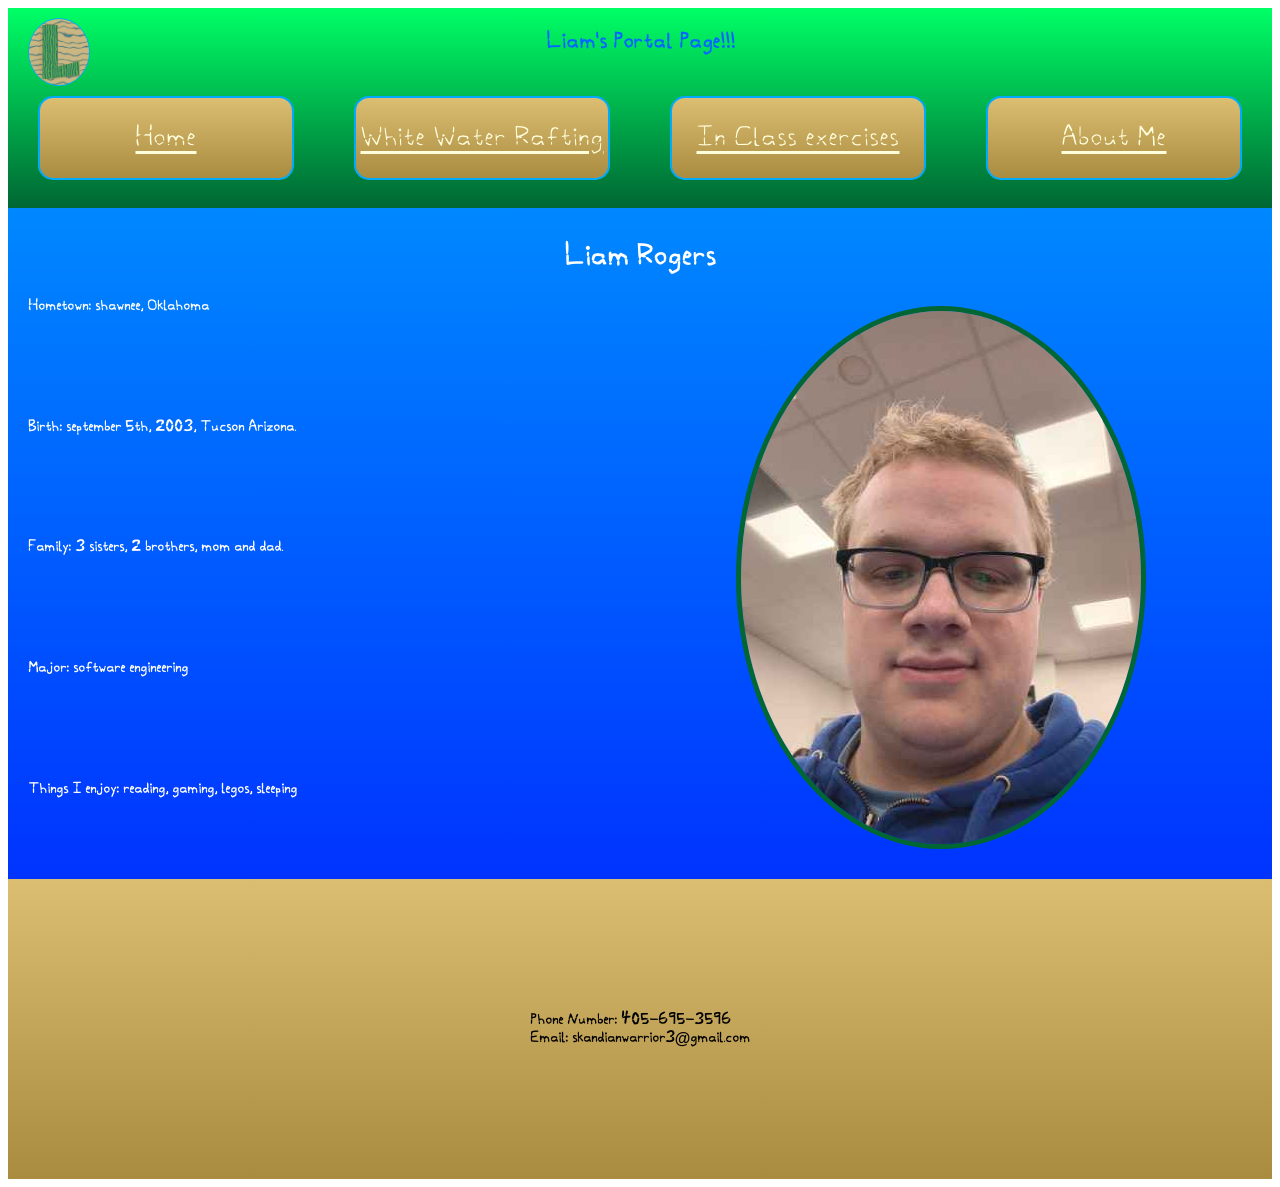
<file: about_page.html>
<!DOCTYPE html>
<!--header-->
<html lang='en'>
<head>
    <meta charset='utf-8'>
    <meta name='viewport' content='width=device-width, initial-scale=1'>
    <title>Portal Page</title>
    <link rel = "stylesheet" href = "style.css">
    <link rel="stylesheet"
          href="https://fonts.googleapis.com/css?family=Tangerine">

</head>
<body>
    <header class = "site_header">
 
<nav class="main-nav">

    <a href = index.html>
<img src = "images/A12AD33F-0FCE-4D47-97E7-A6D72B5124BB.png" alt = "logo" id = "logo">
 </a>
    <h1 >Liam's Portal Page!!!</h1>
    <a href="index.html" id = "home"class = "button">Home</a>
    <a href="White_Water_Rafting.html" id = "White_Water_Rafting"class = "button">White Water Rafting</a>
    <a href="in_class_exercises.html" id = "In-Class-Exercises"class = "button">In Class exercises</a>
    <a href="about_page.html" id = "About_Me"class ="button">About Me</a>
</nav>

</header>
<!--main content for page goes here-->
<main>
    <div id = "about_grid">
        <h1 id = "about_title">Liam Rogers</h1>

        <h4 class = "about_text" id = "hometown">Hometown: shawnee, Oklahoma</h4>

        <h4 class = "about_text">Birth: september 5th, 2003, Tucson Arizona.</h4>

        <h4 class = "about_text">Family: 3 sisters, 2 brothers, mom and dad.</h4class>

        <h4 class = "about_text">Major: software engineering</h4>

        <h4 class = "about_text">Things I enjoy: reading, gaming, legos, sleeping</h4>

        <img src = "images/about_picture.jpg" alt = "liam_selfie" id = "about_picture">
    </div>
</main>
<!--footer-->
<footer class = site_footer>
<h4 class="footer_stuff">Phone Number: 405-695-3596 <br>
Email: skandianwarrior3@gmail.com</h4>
</footer>
</body>
</html>
</file>
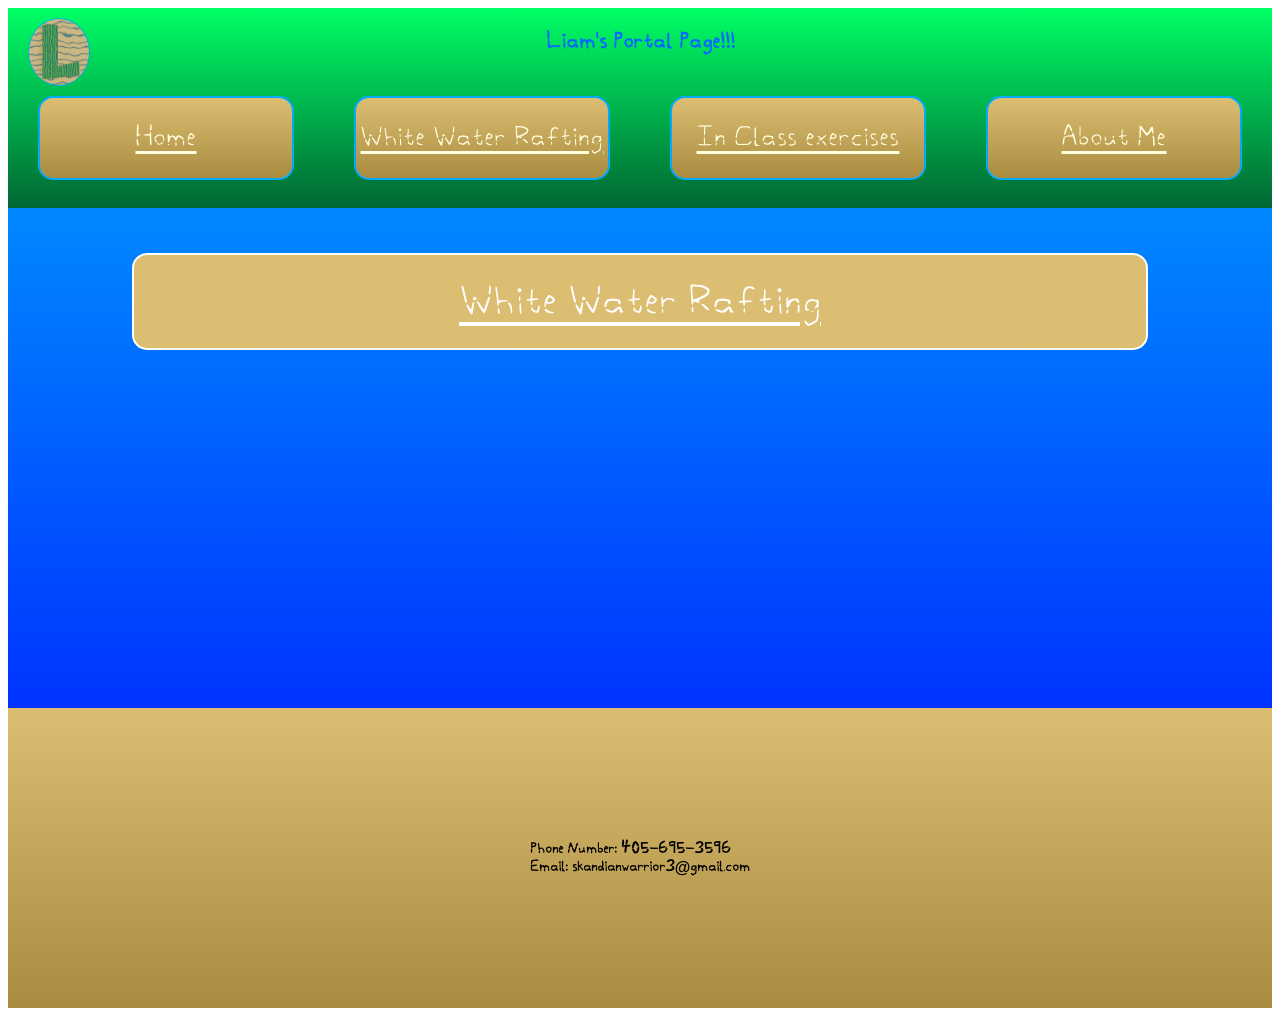
<file: White_Water_Rafting.html>
<!DOCTYPE html>
<!--header-->
<html lang='en'>
<head>
    <meta charset='utf-8'>
    <meta name='viewport' content='width=device-width, initial-scale=1'>
    <title>Portal Page</title>
    <link rel = "stylesheet" href = style.css>
    <link rel="stylesheet"
          href="https://fonts.googleapis.com/css?family=Tangerine">

</head>
<body>
    <header class = "site_header">
 
<nav class="main-nav">

    <a href = index.html>
<img src = "images/A12AD33F-0FCE-4D47-97E7-A6D72B5124BB.png" alt = "logo" id = "logo">
 </a>
    <h1>Liam's Portal Page!!!</h1>
    <a href="index.html" id = "home"class = "button">Home</a>
    <a href="White_Water_Rafting.html" id = "White_Water_Rafting"class = "button">White Water Rafting</a>
    <a href="in_class_exercises.html" id = "In-Class-Exercises"class = "button">In Class exercises</a>
    <a href="about_page.html" id = "About_Me"class ="button">About Me</a>
</nav>

</header>
<!--main content for page goes here-->
<main>
    <div id = "white_water_grid">
    <div id = "white_button">
<a href="white_water_rafting/index.html" id = "rafting_button">White Water Rafting</a>
</div>
</div>
</main>
<!--footer-->
<footer class = site_footer>
<h4 class="footer_stuff">Phone Number: 405-695-3596 <br>
Email: skandianwarrior3@gmail.com</h4>
</footer>
</body>
</html>
</file>
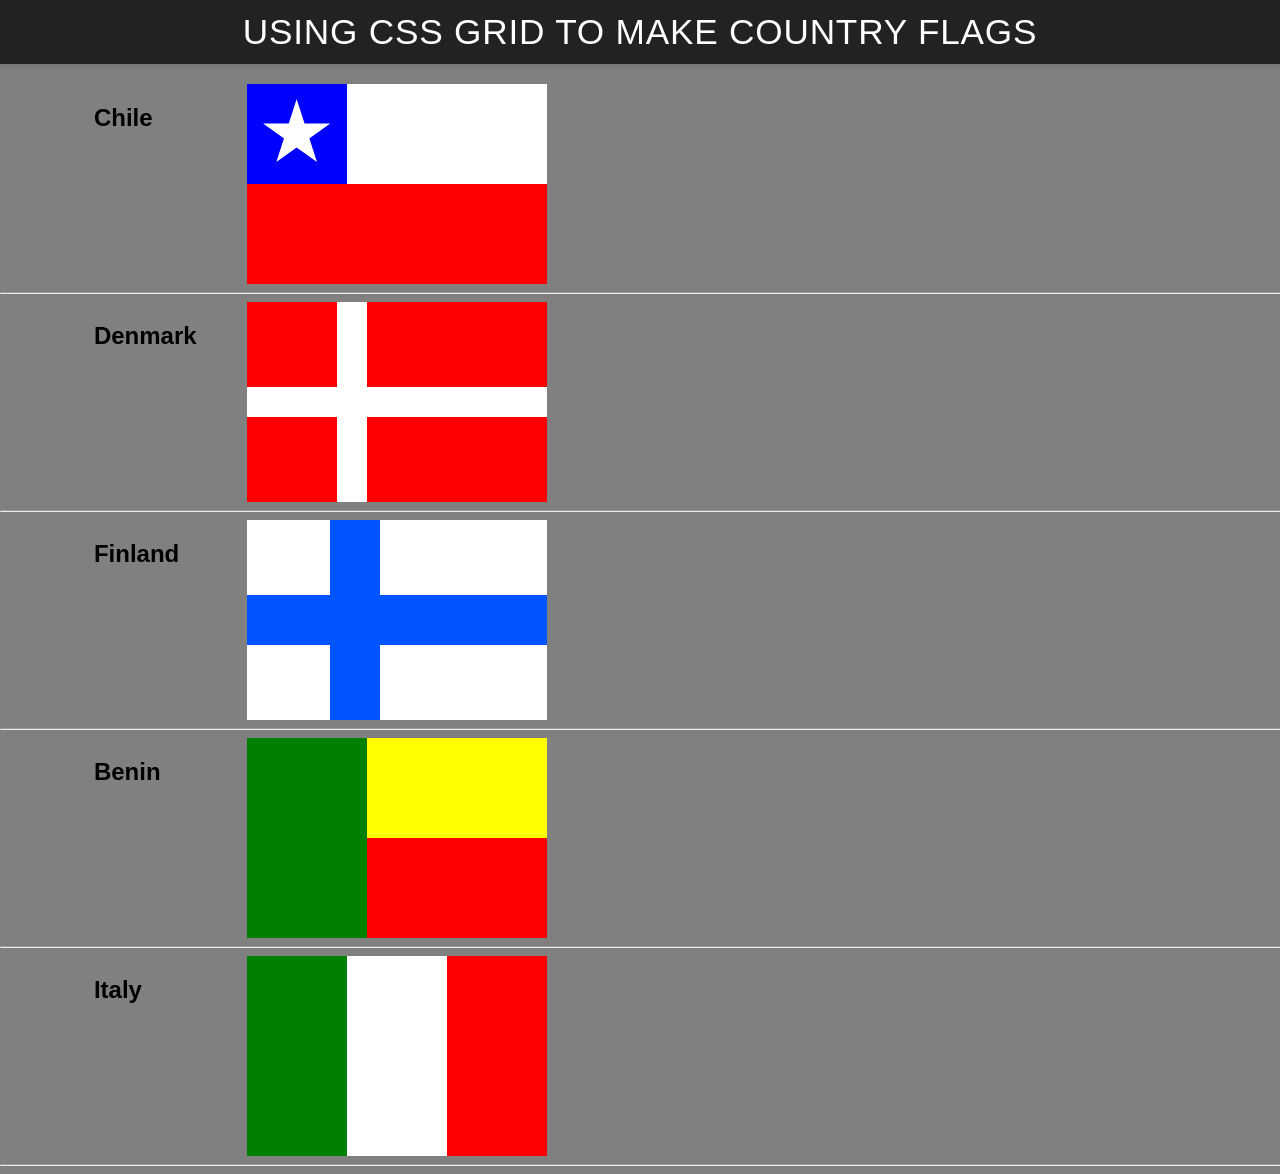
<file: grid_flag/flags.html>
<!DOCTYPE html>
<html lang="en">

<head>
    <meta charset="UTF-8">
    <meta name="viewport" content="width=device-width, initial-scale=1.0">
    <link rel="stylesheet" href="flags.css">
    <title>Flag</title>

</head>

<body>
    <header>
        <h1>Using CSS Grid to make Country Flags</h1>
    </header>
    <main>
        <h2>Chile</h2>
        <div id="chile">
            <div id="blue">
                <div class="star"></div>
            </div>
            <div id="white"></div>
            <div id="red"></div>
        </div>
        <hr>

        <h2>Denmark</h2>
        <div id="denmark">
            <div id="dred1"></div>
            <div id="dred2"></div>
            <div id="dred3"></div>
            <div id="dred4"></div>
        </div>
        <hr>

        <h2>Finland</h2>
        <div id="finland">
            <div id="fwhite1"></div>
            <div id="fwhite2"></div>
            <div id="fwhite3"></div>
            <div id="fwhite4"></div>
        </div>
        <hr>

        <h2>Benin</h2>
        <div id="benin">
            <div id="bgreen"></div>
            <div id="byellow"></div>
            <div id="bred"></div>
        </div>

        <hr>
        <h2>Italy</h2>
        <div id = italy>
            <div id = "igreen"></div>
            <div id = "iwhite"></div>
            <div id = "ired"></div>
        </div>
        <hr>
    </main>
</body>

</html>
</file>
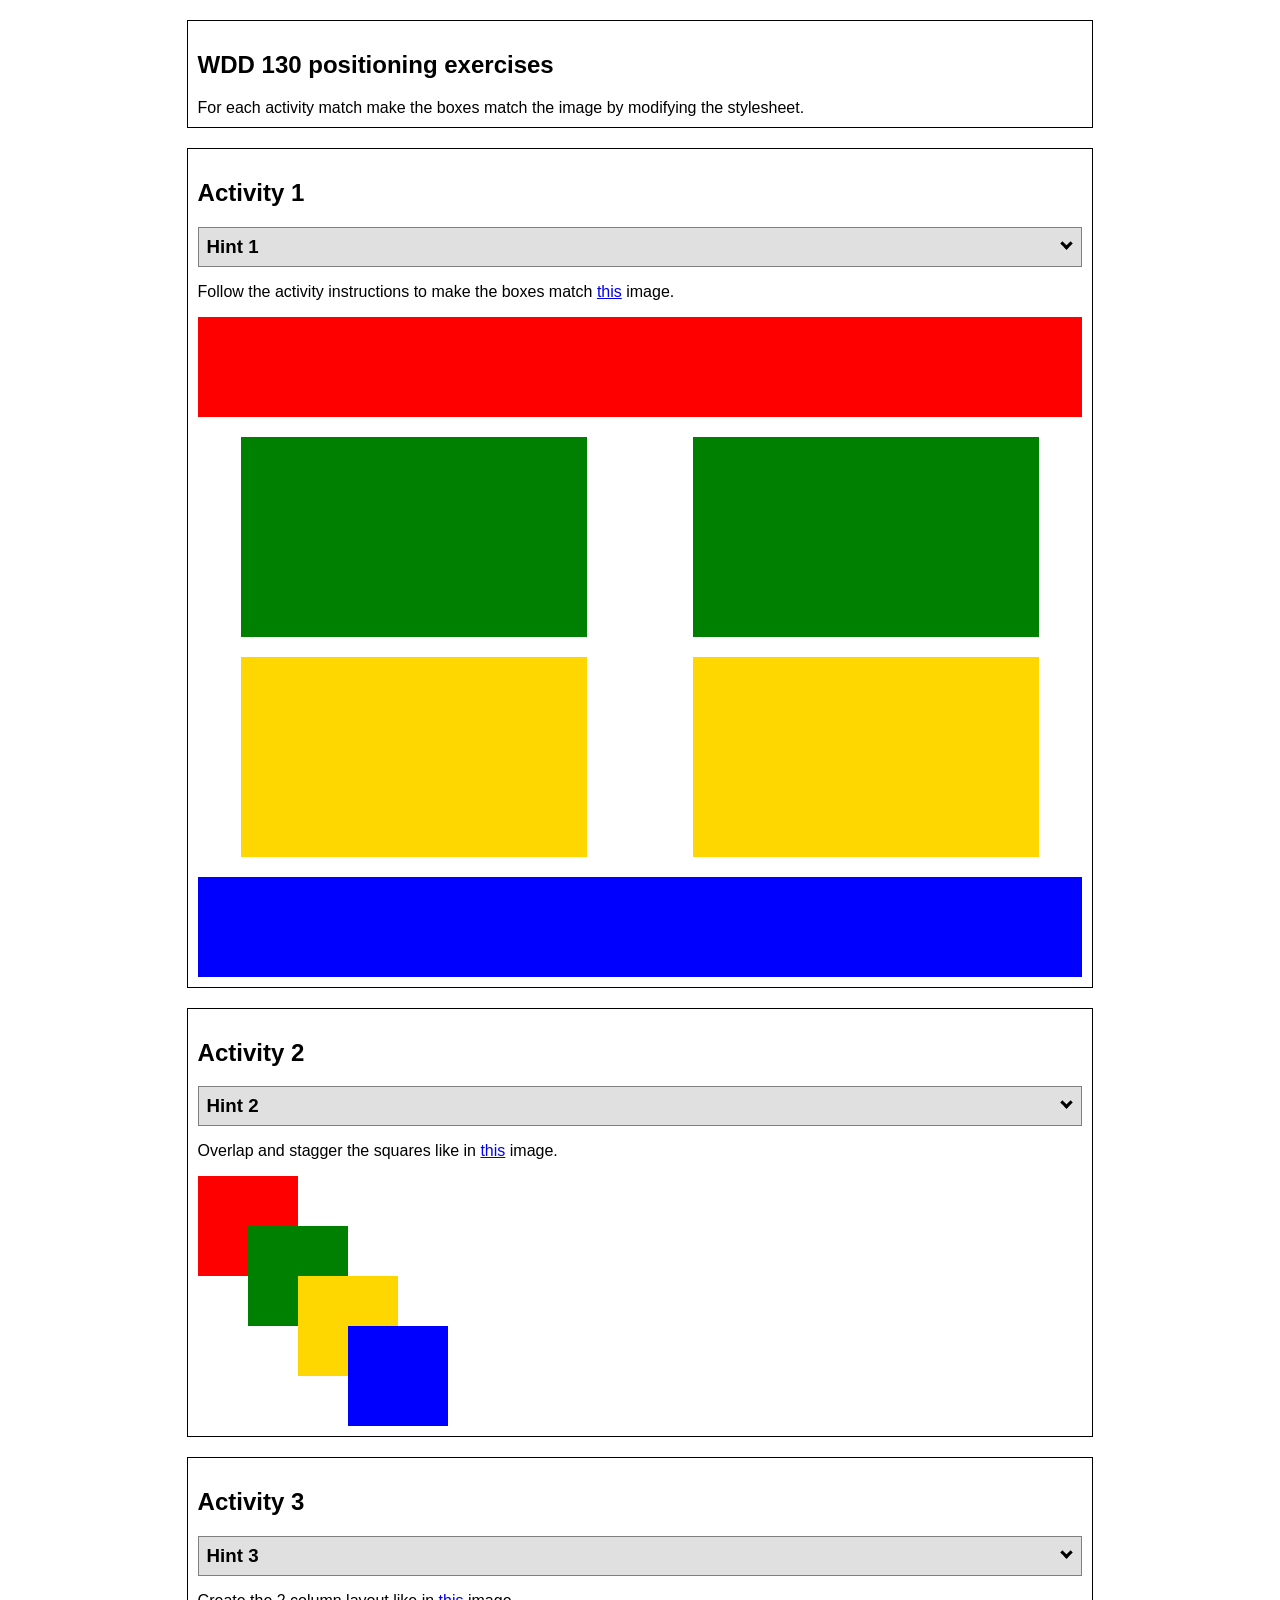
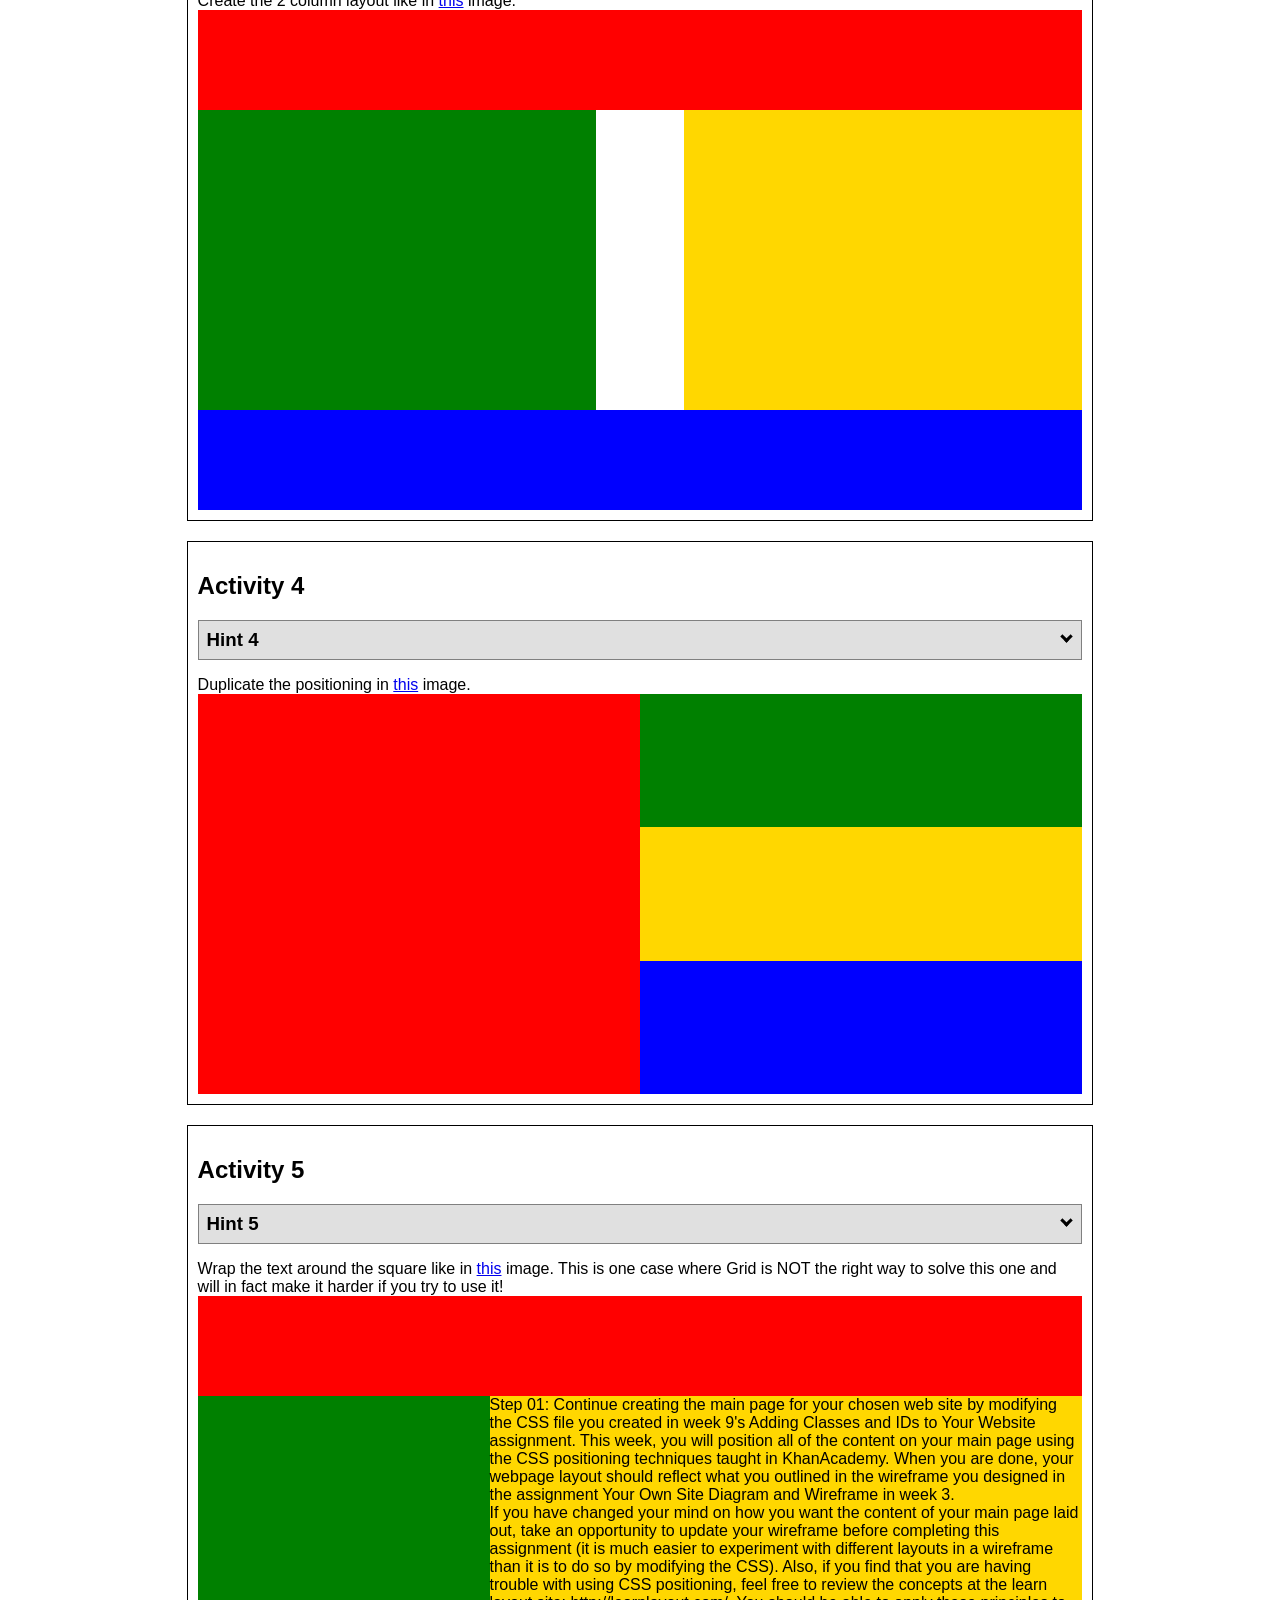
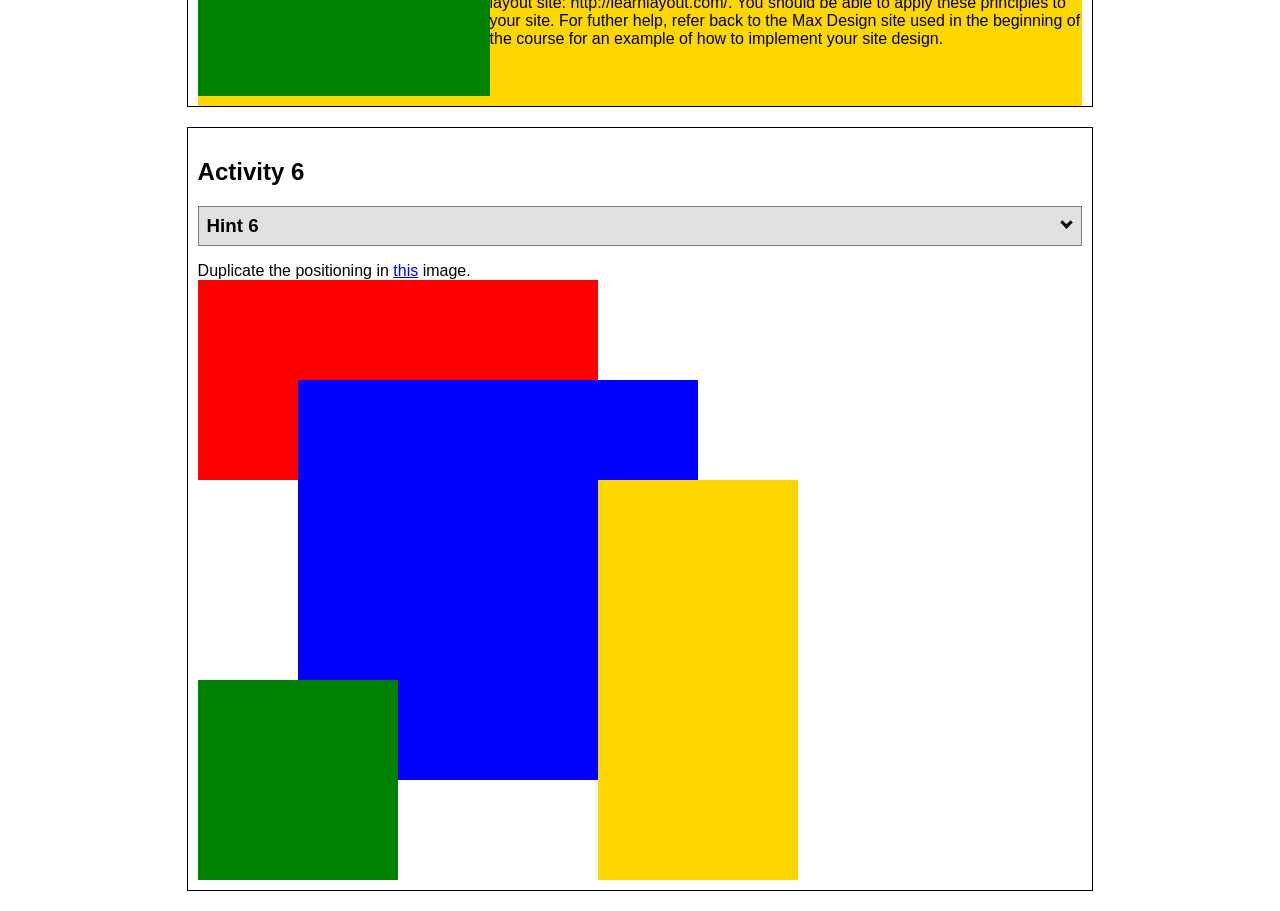
<file: positioning/positioning.html>
<!DOCTYPE html>
<html lang="en">
  <head>
    <!-- HTML - Name: positioning.html -->
    <title>Positioning Activity</title>
    <link rel="stylesheet" type="text/css" href="positionstyles.css" />
  </head>
  <body>
    <div class="activity">
      <h2>WDD 130 positioning exercises</h2>
      For each activity match make the boxes match the image by modifying the stylesheet.</div>
    <div class="activity">
      <h2>Activity 1</h2>
      <section class="hint"><input type="checkbox" ><i></i> <h3>Hint 1</h3><div><p>Use the activity instructions for the firt activity</a></p></div></section>
      <p>Follow the activity instructions to make the boxes match  <a href="images/example1.png" target="_blank">this</a> image.</p>
      <div class="content1" >
        <div class="red1" ></div>
        <div class="green1" ></div>
        <div class="green1" ></div>
        <div class="yellow1"></div>
        <div class="yellow1"></div>
        <div class="blue1"></div>
      </div>
    </div>
    <div class="activity">
      <h2>Activity 2</h2>
      <section class="hint"><input type="checkbox" > <h3>Hint 2</h3><i></i><div>
      <ul>
      <li>grid-template-columns: 50px 50px 50px 50px 50px </li></ul></div></section>
      <p>Overlap and stagger the squares like in <a href="images/example2.png" target="_blank">this</a> image.</p>
      <div class="content2" >
        <div class="red2" ></div>
        <div class="green2" ></div>
        <div class="yellow2"></div>
        <div class="blue2"></div>
      </div>
    </div>
    <div class="activity">
      <h2>Activity 3</h2>
      <section class="hint"><input type="checkbox" > <h3>Hint 3</h3><i></i><div><p>This one is going to be best solved with CSS Grid. Remember to make the boxes the right width first...then start moving them around. </p><h4>Properties used:</h4><ul><li>display:grid;</li><li>grid-template-columns:</li><li>grid-column-gap:</li>
        <li>grid-column:</li>  </ul></div></section>
      Create the 2 column layout like in <a href="images/example3.png" target="_blank">this</a>  image.
      <div class="content3" >
        <div class="red3" ></div>
        <div class="green3" ></div>
        <div class="yellow3"></div>
        <div class="blue3"></div>
      </div>
    </div>
    <div class="activity">
      <h2>Activity 4</h2>
      <section class="hint"><input type="checkbox" > <h3>Hint 4</h3><i></i><div><p>For the others we have been primarily concerned with width. For this one you will need to adjust height as well. </p><h4>Properties used:</h4><ul><li>display:grid;</li><li>grid-template-columns:</li><li>grid-row:</li></ul></div></section>
      Duplicate the positioning in <a href="images/example4.png" target="_blank">this</a> image. 
      <div class="content4" >
        <div class="red4" ></div>
        <div class="green4" ></div>
        <div class="yellow4"></div>
        <div class="blue4"></div>
      </div>
    </div>

    <div class="activity">
      <h2>Activity 5</h2>
      <section class="hint"><input type="checkbox" > <h3>Hint 5</h3><i></i><div><p>Grid is <strong>not</strong> the right way to do this.  In fact there is only one way to really do that...and that is with float. Remember that we float the thing we want the text to wrap around.  Also remember to start by making all the shapes the right size and shape.</p><h4>Properties used:</h4><ul><li>float: left;</li></ul></div></section>
      Wrap the text around the square like in <a href="images/example5.png" target="_blank">this</a> image. This is one case where Grid is NOT the right way to solve this one and will in fact make it harder if you try to use it!
      <div class="content5" >
        <div class="red5" ></div>
        <div class="green5" ></div>
        <div class="yellow5">Step 01: Continue creating the main page for your chosen web site by modifying the CSS file you created in week 9's Adding Classes and IDs to Your Website assignment. This week, you will position all of the content on your main page using the CSS positioning techniques taught in KhanAcademy. When you are done, your webpage layout should reflect what you outlined in the wireframe you designed in the assignment Your Own Site Diagram and Wireframe in week 3. <br />
          If you have changed your mind on how you want the content of your main page laid out, take an opportunity to update your wireframe before completing this assignment (it is much easier to experiment with different layouts in a wireframe than it is to do so by modifying the CSS). Also, if you find that you are having trouble with using CSS positioning, feel free to review the concepts at the learn layout site: http://learnlayout.com/. You should be able to apply these principles to your site. For futher help, refer back to the Max Design site used in the beginning of the course for an example of how to implement your site design.</div>
        <div class="blue5"></div>
      </div>
    </div>
    <div class="activity">
      <h2>Activity 6</h2>
      <section class="hint"><input type="checkbox" > <h3>Hint 6</h3><i></i><div><p>This one is all about visualizing the grid behind the layout. If you are having a hard time doing that first: all the sizes are even multiples of 100, and second here is another example with the lines drawn: <a href="images/example6-hint.png" target="_blank">example 6 with lines</a>. For this one you will find it easiest if you use px for the column width. You can also use <kbd>z-index</kbd> to control the element layering.    </p><h4>Properties used:</h4><ul><li>display:grid;</li><li>grid-template-columns:</li><li>grid-column:</li><li>grid-row:</li><li><a href="https://www.w3schools.com/cssref/pr_pos_z-index.asp" target="_blank">z-index:</a></li></ul></div></section>
      Duplicate the positioning in <a href="images/example6.png" target="_blank">this</a> image.
      <div class="content6" >
        <div class="red6" ></div>
        <div class="green6" ></div>
        <div class="yellow6"></div>
        <div class="blue6"></div>
      </div>
    </div>
  </body>
</html>
</file>
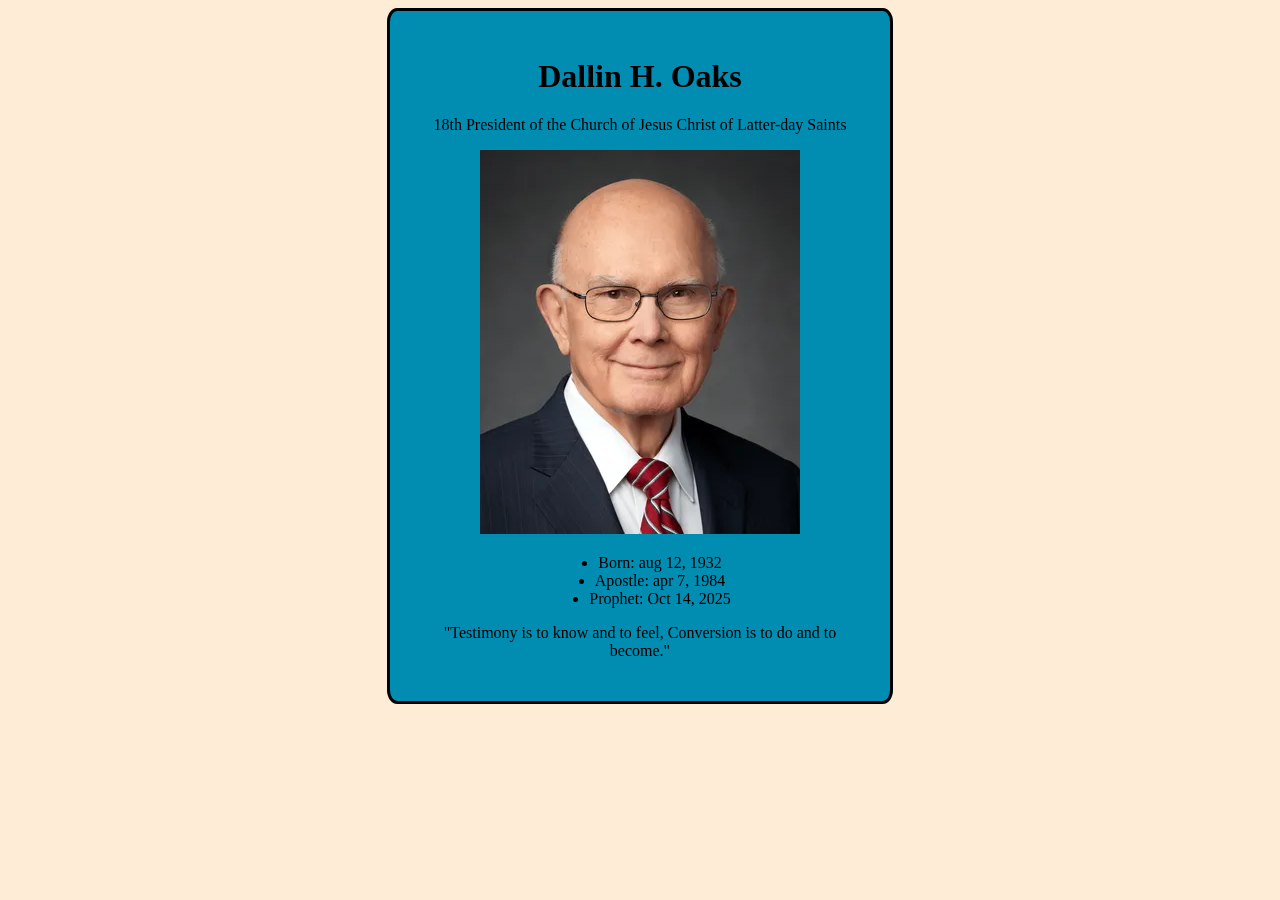
<file: prophet_cards/oaks.html>
<!DOCTYPE html>
<html lang="en">
<head>
    <meta charset="UTF-8">
    <meta name="viewport" content="width=device-width, initial-scale=1.0">
    <title>Dallin H. Oaks</title>
    <link rel = "stylesheet" href = "oaks.css">
    <style>
        /* Insert styles here, this is called an internal stylesheet  */
        body {
            background: #FFECD7;
        }
    </style>
</head>
<body>
    <div id = "card">
    <h1>Dallin H. Oaks</h1>
  
    <p> 18th President of the Church of Jesus
        Christ of Latter-day Saints</p>
        <img src = oaks.webp>  
        <ul> 
            <li>Born: aug 12, 1932</li>
            <li>Apostle: apr 7, 1984</li>
            <li>Prophet: Oct 14, 2025</li>
            
        </ul>
    <div id = "quote">
        <p>"Testimony is to know and to feel, Conversion is to do and to become."</p></div>
    </div>
    <!-- Insert HTML elements here -->
</body>
</html>
</file>
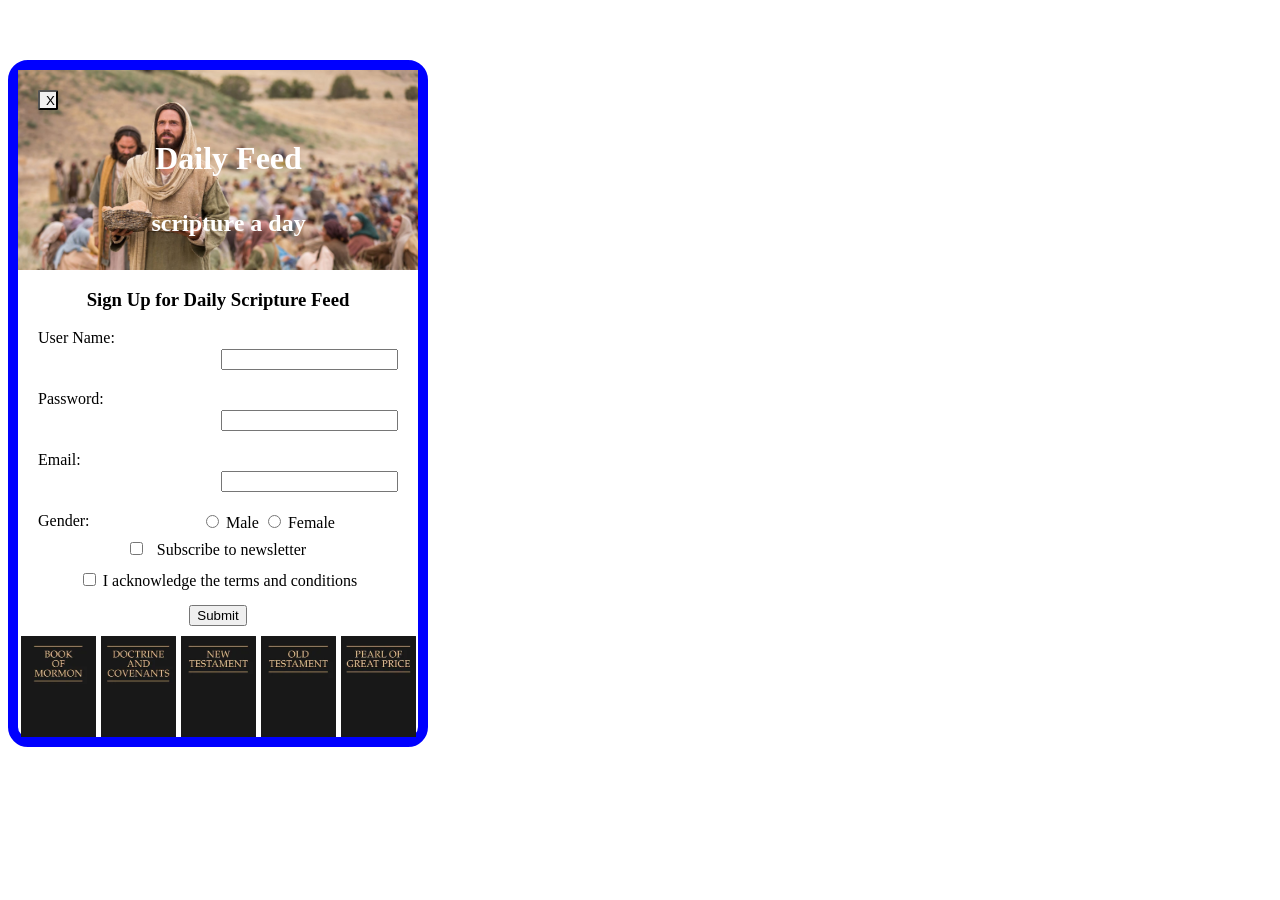
<file: signup/signup.html>
<!DOCTYPE html>
<html lang="en">

<head>
    <meta charset="UTF-8">
    <meta name="viewport" content="width=device-width, initial-scale=1.0">
    <title>Daily Feed Sign Up</title>
    <link rel = "stylesheet" href="signup.css">

</head>

<body>
    <div id = "everything">
    <div id = "header">
        <button id = "close" type="button" id="closeBtn">X</button>
        <h1>Daily Feed</h1>
        <br>
        <h2>scripture a day</h2>
    </div>
    <div id="formContainer">
        <h3>Sign Up for Daily Scripture Feed</h3>
        <form id="myForm">
            
            <label class = "label1" for="username">User Name:</label>
            <input class = "input1" type="text" id="username" name="username" required>

            <label class = "label1" for="password">Password:</label>
            <input class = "input1" type="password" id="password" name="password" required>

            <label class = "label1" for="email">Email:</label>
            <input class = "input1" type="email" id="email" name="email" required>

            <label class = "label1">Gender:</label>
            <div>
                <input class = "input2" type="radio" id="male" name="gender" value="male" required>
                <label for="male">Male</label>
                <input type="radio" id="female" name="gender" value="female" required>
                <label for="female">Female</label>
            </div>

            <section class = "checkbox">
                <input class = "checkbox" type="checkbox" id="newsletter" name="newsletter">
                <label class = "checkbox" for="newsletter">Subscribe to newsletter</label>
            </section>

            <section class = "checkbox">
                <input type="checkbox" id="conditions" name="conditions" required>
                <label for="conditions">I acknowledge the terms and conditions</label>
            </section>

            <section id = "submit">
                <button type="submit">Submit</button>
            </section>
        </form>
        <div id = "scripture">
            <img src = "images/book_of_mormon.webp" alt="bom" id = "one">
            <img src = "images/doctrine_and_covenants.webp" alt ="d&c" id = "two">
            <img src = "images/new_testament.webp" alt = "NT" id = "three">
            <img src = "images/old_testament.webp" alt = "OT" id ="4">
            <img src = "images/pearl_of_great_price.webp" alt = "POGP" id = "5">
        </div>
    </div>
    </div>
    <div id="output"></div>
    </div>
    <script>
        // Here is some Javascript to start looking forward to wdd131
        document.getElementById("closeBtn").addEventListener("click", function () {
            document.getElementById("formContainer").style.display = "none";
         });
        const form = document.getElementById('myForm');
        const output = document.getElementById('output');

        form.addEventListener('submit', function (event) {
            event.preventDefault(); // Stop form from actually submitting

            const formData = new FormData(form);
            const entries = [];

            for (const [key, value] of formData.entries()) {
                if (key == "password") {
                    entries.push(`<strong>${key}</strong>: ${value} (you should probably encrypt the password)`);
                } else {
                    entries.push(`<strong>${key}</strong>: ${value}`);
                }
            }

            output.innerHTML = `
            <br>  
            <h3>Here is the data that would be sent to the server:</h3>
            <ul>
                ${entries.map(item => `<li>${item}</li>`).join('')}
            </ul>
            `;
                });
    </script>

</body>

</html>
</file>
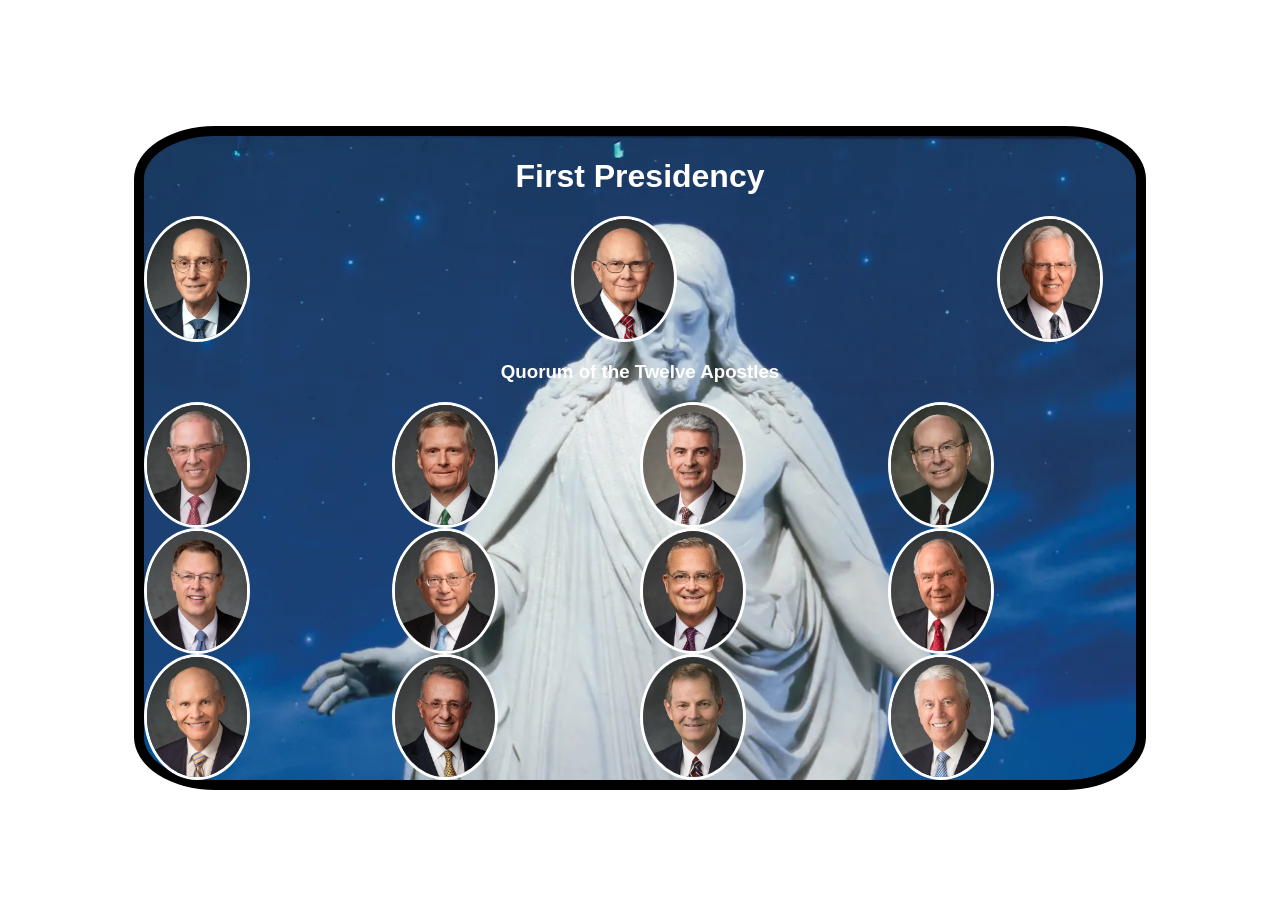
<file: apostle_spotlight/apostle_spotlight/apostles.html>
<!DOCTYPE html>
<html lang="en">

<head>
    <meta charset="UTF-8">
    <meta name="viewport" content="width=device-width, initial-scale=1.0">
    <title>Apostles Spotlights</title>
    <link href = "apostles.css" rel="stylesheet">
    <style>
        /* Insert styles here */
    </style>
</head>

<body>

    <div id="images">
        <h1>First Presidency</h1>
        <div id="first_presidency">
            <img src="images/eyring.webp" alt="eyring">
            <img src="images/oaks.webp" alt="oaks">
            <img src="images/christofferson.webp" alt="christofferson">
        </div>
        <h3>Quorum of the Twelve Apostles</h3>
        <div id="apostles">
            <img src="images/anderson.webp" alt="anderson">
            <img src="images/bednar.webp" alt="bednar">
            <img src="images/causse.webp" alt="causse">
            <img src="images/cook.webp" alt="cook">
            <img src="images/gilbert.webp" alt="gilbert">
            <img src="images/gong.webp" alt="gong">
            <img src="images/kearon.webp" alt="kearon">
            <img src="images/rasband.webp" alt="rasband">
            <img src="images/renlund.webp" alt="renlund">
            <img src="images/soares.webp" alt="soares">
            <img src="images/stevenson.webp" alt="stevenson">
            <img src="images/uchtdorf.webp" alt="uchtdorf">
        </div>
    </div>
</body>

</html>
</file>
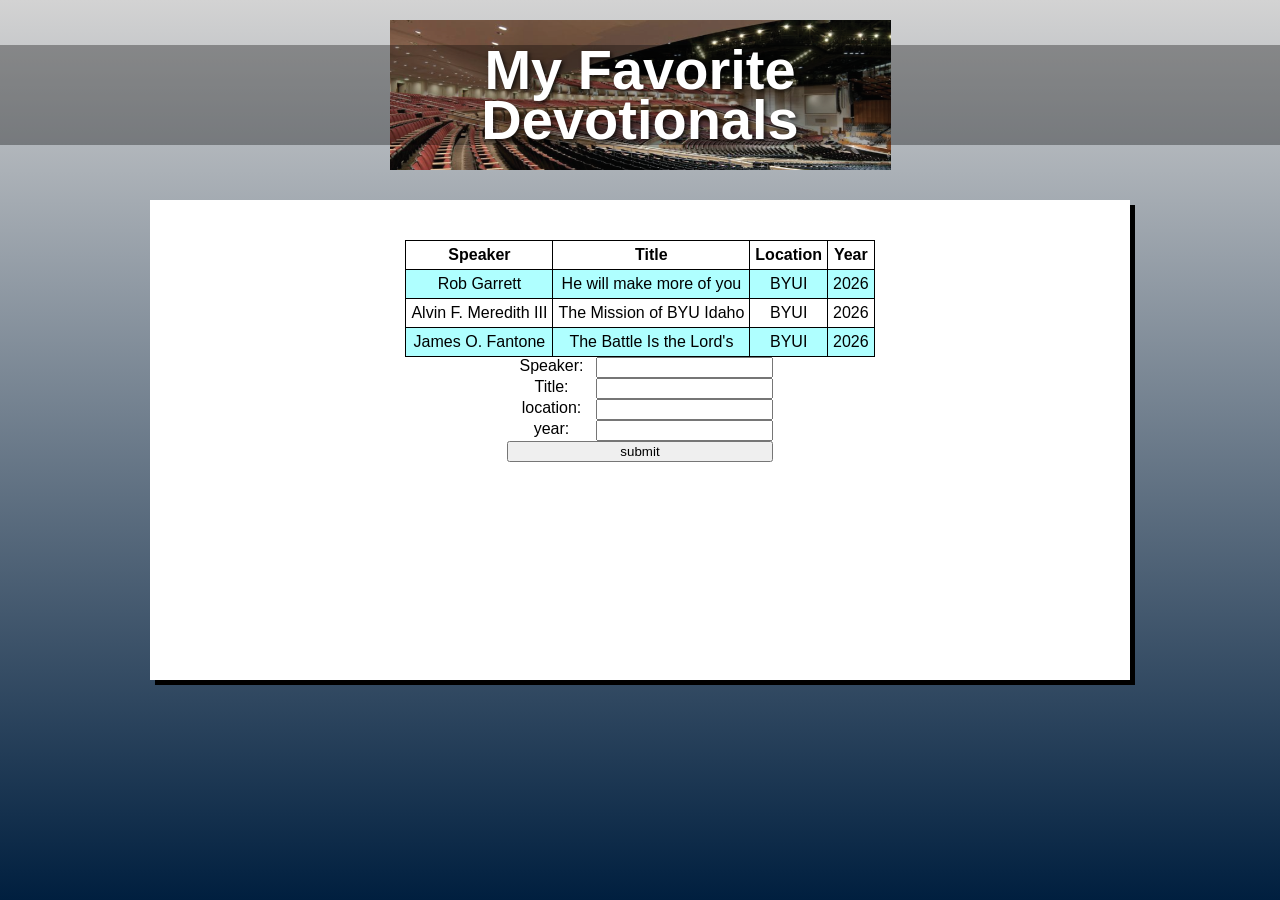
<file: favorite_devo/favorite_devo/favdevo.html>
<!DOCTYPE html>
<html lang="en">
<head>
  <meta charset="UTF-8" />
  <meta name="viewport" content="width=device-width, initial-scale=1.0"/>
  <title>My Favorite Devotionals</title>
  <link rel="stylesheet" href="styles/styles.css" />
</head>
<body>
  <div class="container">
    <header class="header">
      <div class="header-image">
        <h1>My Favorite<br>Devotionals</h1>
      </div>
    </header>
    <main>
      <div class="content-box">
        <!-- Add your devotional content here -->
        <table>
        <tr id = "tim">

          <th>Speaker</th>
          <th>Title</th>
          <th>Location</th>
          <th>Year</th>
        </tr>
        <tr>
          <td>Rob Garrett</td>
          <td>He will make more of you</td>
          <td>BYUI</td>
          <td>2026</td>
        </tr>
        <tr>
          <td>Alvin F. Meredith III</td>
          <td>The Mission of BYU Idaho</td>
          <td>BYUI</td>
          <td>2026</td>
        </tr>
        <tr>
          <td>James O. Fantone</td>
          <td>The Battle Is the Lord's</td>
          <td>BYUI</td>
          <td>2026</td>
        </tr>
        </table>
        <form>
          <label for ="speaker_name">Speaker: </label>
          <input type = "text" id = "speaker_name">


          <label for ="title">Title: </label>
          <input type = "text" id = "title">


          <label for ="location">location: </label>
          <input type = "text" id = "location">


          <label for ="year">year: </label>
          <input type = "text" id = "year">

          <input type = "submit" value = "submit">
        </form>
      </div>
    </main>
  </div>
</body>
</html>
</file>
<file: style.css>
/*header*/

/* colors
beach blue #00aaff
lime green #00ff66;
forest green 006633
button text #ffffdd
*/
@font-face
{font-family: "comic-sans";
src: url("fonts/SansComicSansRegular-X6gd.ttf");
font-weight: normal;
font-style: normal;}
h1 
{font-family: "comic-sans", Arial, Helvetica, sans-serif ;
grid-column: 2/4;
grid-row: 1/2;
text-align: center;
color: #0066ff;}

.site_header
{background-color: #00ff66;
background-image: linear-gradient(to bottom, #00ff66, #006633);
height: 200px;
margin: 0px;}

.main-nav
{display: grid;
grid-template-columns: repeat(4, 1fr);
text-align: center;
justify-content: center;}

.main-nav > a:first-child
{grid-column: 1 / 2;
grid-row: 1 / 2;
justify-self: start;
align-self: start;
margin-left: 20px;
margin-top: 10px;
margin-bottom: 10px;}

#logo 
{display: block;
width: 60px;
height: auto;
border: #00aaff solid 1px;
border-radius: 100%;}

.button
{font-family: "comic-sans", Arial, Helvetica, sans-serif ;
font-size: 30px;
color: #ffffdd;
border:#00aaff solid 2px;
width: 80%;
height:80px;
background-color: #dcbe73;
background-image: linear-gradient(to bottom, #dcbe73, #aa8c41);
border-radius: 15px;
display: flex;
justify-self: center;
align-items: center;
justify-content: center;}

#home 
{grid-column: 1/2;
text-align: center;
grid-row:2/3;}

#White_Water_Rafting
{grid-column: 2/3;
grid-row:2/3;}

#In-Class-Exercises
{grid-column: 3/4;
grid-row:2/3;}

#About_Me
{grid-column: 4/5;
grid-row:2/3;}

/*footer*/

.site_footer
{display: grid;
grid-template-rows: 300px;
height: 300px;
width:100%;
background-color: #dcbe73;
background-image: linear-gradient(to bottom, #dcbe73, #aa8c41);}

.footer_stuff
{font-family: "comic-sans", Arial, Helvetica, sans-serif;
margin: 0px;
justify-self: center;
justify-content: center;
align-self: center;}

/*background for main content*/

main{width: 100%;
min-height: 500px;
background-color: #0066ff;
background-image: linear-gradient(to bottom, #00aaff80, #0000ff80);}

/*about page */

#about_title
{margin: 0px;
padding-top: 30px;
color: white;
grid-column: 1/3;}

.about_text
{font-family: "comic-sans", Arial, Helvetica, sans-serif;
color:white;
padding-left: 20px;
grid-column: 1/2;}

#about_grid
{display: grid;
grid-template-columns: 1fr 1fr;}

#about_picture
{grid-column: 2/3;
grid-row: 2/7;
justify-self: center;
align-self: center;
border: solid #006633 5px;
border-radius: 100%;
margin: 30px;
margin-right: 60px;}

/*ice page*/

.ICE
{color:white;
font-family:"comic-sans", Arial, Helvetica, sans-serif;
font-size: 30px;
border: white solid 2px;
background:#dcbe73;
text-align: center;
grid-column: 1/2;
border-radius: 15px;
width:100%;
justify-self: center;
align-content: center;}

#ICE_grid
{display: grid;
gap: 20px;
grid-template-columns: 1fr;
justify-items: center;
padding-top: 20px;}

.learned
{color: white;
font-family:"comic-sans", Arial, Helvetica, sans-serif;
text-align: center;}

#ICE1
{display: grid;
grid-template-rows: 1fr 1fr;
grid-row: 1/2;
width: 95%;
border: white solid 2px;
border-radius: 15px;
margin: 15px;
margin-top: 30px;}

#ICE2
{display: grid;
grid-template-rows: 1fr 1fr;
grid-row: 2/3;
width: 95%;
border: white solid 2px;
border-radius: 15px;
margin: 15px;}

#ICE3
{display: grid;
grid-template-rows: 1fr 1fr;
grid-row: 3/4;
width: 95%;
border: white solid 2px;
border-radius: 15px;
margin: 15px;}

#ICE4
{display: grid;
grid-template-rows: 1fr 1fr;
grid-row: 4/5;
width: 95%;
border: white solid 2px;
border-radius: 15px;
margin: 15px;}

#ICE5
{display: grid;
grid-template-rows: 1fr 1fr;
grid-row: 5/6;
width: 95%;
border: white solid 2px;
border-radius: 15px;
margin: 15px;}

#ICE6
{display: grid;
grid-template-rows: 1fr 1fr;
grid-row: 6/7;
width: 95%;
border: white solid 2px;
border-radius: 15px;
margin: 15px;
margin-bottom: 60px;}

/*White Water Rafting*/

#rafting_button{text-align: center;
display: block;
margin: 20px;
color: white;}

#white_button{
display: flex;
text-align: center;
justify-self: center;
align-items: center;
justify-content: center;
width:80%;
background: #dcbe73;
font-family:"comic-sans", Arial, Helvetica, sans-serif;
border: white solid 2px;
font-size: 45px;
margin-top: 45px;
border-radius: 15px;}

#white_water_grid{display: grid}

#home_grid{display: grid;
grid-template-columns: 2fr 3fr 2fr;
margin: 0px;
margin-top: 0;
justify-content: center;}

#home_title{font-family:"comic-sans", Arial, Helvetica, sans-serif;
color:white;
text-align: center;
grid-column:1/5;
margin-top:10px;
font-size: 70px;}

.img_home{width: 300px;
border: white solid 20px;
grid-row: 2/3;}

#about_page_picture{rotate: -2deg;
grid-column: 1/3;
justify-self: center;
margin-right: 100px;}

#WWR_picture{rotate: -10deg;
grid-column: 2/4;
justify-self: center;
margin-left: 100px;}

#ICE_picture{rotate: -7deg;
grid-column: 2/3;
justify-self: center;}

/*Ice page*/
</file>
<file: grid_flag/flags.css>
body {
            margin: 0;
            font-family: 'Helvetica Neue', sans-serif;
            background-color: gray;
        }

        header {
            background-color: #222;
            color: #fff;
            padding: 0.75rem 1.5rem;
            display: flex;
            align-items: center;
            justify-content: center;
            font-size: 1.1rem;
            letter-spacing: 0.05rem;
            text-transform: uppercase;
            box-shadow: 0 2px 4px rgba(0, 0, 0, 0.1);
        }

        header h1 {
            margin: 0;
            font-weight: 400;
        }
        main {
            display: grid;
            grid-template-columns: .1fr .1fr 1fr .1fr;
            margin-top: 20px;
        }
        hr {
            width: 100%;
            grid-column: 1 / 5;
        }
        h2 {
            grid-column: 2/3;
        }

        #blue {
            background: blue;
            grid-column: 1 / 2;
            display: grid;
            align-items: center;
            justify-items: center;
        }

        #white {
            background: white;
            grid-column: 2 / 4;
        }

        #red {
            background: red;
            grid-column: 1 / 4;
        }

        #chile {
            display: grid;
            grid-template-columns: 1fr 1fr 1fr;
            grid-template-rows: 1fr 1fr;
            height: 200px;
            width: 300px;
        }

        .star {
            width: 70px;
            aspect-ratio: 1;
            background: white;
            clip-path: polygon(50% 0, 79% 90%, 2% 35%, 98% 35%, 21% 90%);}

    #denmark {display: grid;
         grid-template-columns: 1fr 2fr;
        grid-template-rows: 1fr 1fr;
        grid-gap: 30px;
        height: 200px;
        width: 300px;
        background: white ;
        }

    #dred1, #dred2, #dred3,#dred4{ background: red;}

    #dred1 {grid-column: 1/2;}

    #dred2{grid-column: 2/3}

    #dred3 { grid-column: 1/2;
    grid-row: 2/3;}

    #dred4 {grid-column: 2/3;
    grid-row: 2/3;}

    h2{margin-right: 50px;}

    #finland{display: grid;
         grid-template-columns: 1fr 2fr;
        grid-template-rows: 1fr 1fr;
        grid-gap: 50px;
        height: 200px;
        width: 300px;
        background: #0055ff ;}

    #fwhite1,#fwhite2,#fwhite3,#fwhite4{background: white;}

    #fwhite1{grid-column: 1/2;}

    #fwhite2{grid-column: 2/3;}

    #fwhite3{grid-column: 1/2;
        grid-row: 2/3;}

    #fwhite4{grid-column: 2/3;
    grid-row: 2/3;}

    #benin {display: grid;
            grid-template-columns: 2fr 3fr;
            grid-template-rows: 1fr 1fr;
            height: 200px;
            width: 300px;
            ;}
    #bgreen{background: green;
            grid-row:1/3 ;
            grid-column: 1/2}
    
    #byellow{background: yellow;
            grid-row:1/2;
            grid-column:2/3 ;}

    #bred{background: red;
        grid-row: 2/3;
        grid-column:2/3 ;}

    #italy{display: grid;
        grid-template-columns: 1fr 1fr 1fr;
        grid-template-rows: 1fr;
        height: 200px;  
        width: 300px;}

    #igreen{background: green;
            grid-column: 1/2;}

    #iwhite{background: white;
            grid-column: 2/3;}

    #ired{background: red;
            grid-column: 3/4;}
</file>
<file: positioning/positionstyles.css>
/* CSS - Name: "positionstyles.css" */
/* Activity 1 styles */
.content1 {
  display: grid;
  grid-template-columns: 1fr 1fr;
  gap:20px;
  justify-items:center;

}
.red1 { 
  grid-row: 1/2;
  grid-column: 1/3;
  width: 100%; 
  height: 100px; 
  background-color: red; 

} 
.green1 {
  grid-row: 2/3;
  width: 80%; 
  height: 200px; 
  background-color: green; 

} 
.yellow1 {
  grid-row:3/4;
  width: 80%; 
  height: 200px; 
  background-color: gold;
  justify-self: center;

} 
.blue1 {
  width: 100%; 
  height: 100px; 
  background-color: blue;
  grid-row: 4/5;
  grid-column: 1/3
} 
/* Activity 2 styles */ 
.content2 {display:grid;
  grid-template-columns: 100px 100px 100px 100px;
}



.red2 {
  grid-column: 1/2;
  width: 100px; 
  height: 100px; 
  background-color: red; 
} 
.green2 { 
  grid-row:2/3;
  grid-column: 2/3;
  width: 100px; 
  height: 100px; 
  background-color: green; 
  margin-left:-50px;
  margin-top:-50px;
} 
.yellow2 {
  grid-row: 2/3;
  grid-column:2/3;
  width: 100px; 
  height: 100px; 
  background-color: gold; 
} 
.blue2 {
  width: 100px; 
  height: 100px; 
  background-color: blue; 
  grid-row: 3/4;
  grid-column:2/3;
 margin-top: -50px;
  margin-left: 50px;
} 
/* Activity 3 styles */ 
.content3 {
  display:grid;
  grid-template-columns: 1fr 1fr;
}
.red3 {
  grid-column:1/3;
  width: 100%; 
  height: 100px; 
  background-color: red; 
} 
.green3 {
  width: 90%; 
  height: 300px; 
  background-color: green;
  
} 
.yellow3 {
  width: 90%; 
  height: 300px; 
  background-color: gold;
  justify-self: right; 
} 
.blue3 {
  width: 100%;
  height: 100px; 
  background-color: blue; 
  grid-column:1/3;
} 
/* Activity 4 styles */ 
.content4 {
  display:grid;
  grid-template-columns: 1fr 1fr;
  height: 400px;
}
.red4 {
  grid-row: 1/4;
  grid-column: 1/2;
  width: 100%; 
  height: 100%; 
  background-color: red; 
} 
.green4 {
  width: 100%; 
  height: 100%; 
  background-color: green; 
} 
.yellow4 {
  width: 100%; 
  height: 100%; 
  background-color: gold; 
} 
.blue4 {
  width: 100%; 
  height: 100%; 
  background-color: blue; 
} 
/* Activity 5 styles */ 
.content5 {


  height: 400px;
}
.red5 { 

  width: 100%; 
  height: 100px; 
  background-color: red; 
} 
.green5 { 
  float: left;
  width: 33%; 
  height: 300px; 
  background-color: green; 

} 
.yellow5 {
 
  width: 100%; 
  height: 100%; 
  background-color: gold; 
  
} 
.blue5 {

  width: 100%; 
  height: 100px; 
  background-color: blue; 
} 
/* Activity 6 styles */ 
.content6 {
   display:grid;
   grid-template-columns: 100px 100px 100px 100px 100px 100px ;
   grid-template-rows:100px 100px 100px 100px 100px 100px ;
}
.red6 {
  grid-column: 1/5;
  grid-row: 1/3;
  width: 100%; 
  height: 100%; 
  background-color: red; 
  z-index: 10
} 
.green6 {
  grid-column:1/3;
  grid-row:5/7;
  width: 100%; 
  height: 100%; 
  background-color: green;
  z-index: 13; 
} 
.yellow6 {
  grid-column:5/7;
  grid-row:3/7;
  width: 100%; 
  height: 100%; 
  background-color: gold;
  z-index: 13; 
} 
.blue6 {
  grid-column: 2/6;
  grid-row: 2/6;
  width: 100%;
  z-index:12; 
  height: 100%; 
  background-color: blue; 
} 


/* Do not make any changes below here */
.activity {
  width: 70%; 
  margin: 20px auto; 
  font-family: Arial, sans-serif; 
  border: 1px solid black; 
  padding: 10px; 
  clear:both; 
  overflow: auto;
} 

.hint {
  border: 1px solid grey;
  background: #e0e0e0;
  padding: .5em;
  position: relative;
  margin: 1em 0;
}
.hint h3 {
  margin: 0;
}
.hint:hover {
  background: #d0d0d0;
}
.hint > div {
  display: none;
}

.hint input[type=checkbox] {
  position: absolute;
  width: 100%;
  height: 100%;
  opacity: 0;
  z-index: 1;
  cursor: pointer;
}

.hint input[type=checkbox]:checked ~ div {
  display: block;
}

.hint i {
  position: absolute;
  transform: translate(-6px, 0);
  margin-top: 16px;
  right: 10px;
  top: -3px;
}
.hint i:before, .hint i:after {
  content: "";
  position: absolute;
  background-color: black;
  width: 3px;
  height: 9px;
}
.hint i:before {
  transform: translate(2px, 0) rotate(45deg);
}
.hint i:after {
  transform: translate(-2px, 0) rotate(-45deg);
}

.hint input[type=checkbox]:checked ~ i:before {
  transform: translate(-2px, 0) rotate(45deg);
}
.hint input[type=checkbox]:checked ~ i:after {
  transform: translate(2px, 0) rotate(-45deg);
}
.hint a {
  position: relative;
  z-index: 1;
}
</file>
<file: prophet_cards/oaks.css>
#card{background-color: #008DB1;
    text-align:center;
    margin-left: 30%;
    margin-right: 30%;
    border-radius: 2%;
    border-style: solid;
    padding: 2%;
    
    
}
.oaks.webp{    display: flex;
    justify-content: center;}
ul{ display: flex;
    justify-content: center;
    flex-direction: column;
    align-items: center;}
</file>
<file: signup/signup.css>
#header{background-image: url("images/jesus_feeds_5000.jpeg");
    height: 200px;
    width: 400px;
background-size: cover;
align-items: center;
display: grid;
grid-template-columns: 1fr 18fr 1fr;
overflow: hidden;}



#everything {justify-self: center;
    justify-items: center;
    align-items: center;
    width: 400px;
    border: solid blue 10px;
    border-radius: 20px;
    margin-top: 60px;}

h3{text-align: center;
    text-emphasis-style: bold;}

#myForm{display:grid;
    grid-template-columns: 1fr 1fr;}

h1  {margin: 0px;
    text-align: center;
    color: white;
    grid-row: 1/2;
    grid-column: 2/3;
    align-self: end;}

h2 {margin: 0px;
    text-align: center;
    color: white;
    grid-row: 2/3;
    grid-column: 2/3;}

.label1 {grid-column:1/2 ;
    margin-left: 20px;}

.input1{grid-column: 2/3;
    margin: 20px}

#close{ width: 20px;
    height: 20px;
    grid-row: 1/2;
    align-self: baseline;
    margin-left: 20px;
    margin-top: 20px;
    border-radius: 10%;}

.input2
    {grid-column: 2/3;}

#label1{grid-column: 1/3;
    text-align: center;
    align-self: center;}

.checkbox{grid-column: 1/3;
    align-items: center;
    text-align: center;
    margin: 5px;}

#submit{align-self:center;
    justify-self: center;
    grid-column: 1/3;
    margin: 10px}

img{ width: 75px;
    margin: 0px;}

#scripture{display: grid;
    grid-template-columns: 1fr 1fr 1fr 1fr 1fr;
    align-items: center;
    justify-items: center;}
</file>
<file: apostle_spotlight/apostle_spotlight/apostles.css>
#images {background-image: url("images/christus.webp");
    border: 10px solid black;
    border-radius: 8%;
margin:10%;}
#apostles{display: grid;
    grid-template-columns: 25% 25% 25% 25%;
    place-self: center;
    justify-content: center;}
#first_presidency{display: grid; 
    grid-template-columns: 33% 33% 33%;
    place-self: center;
    grid-gap: 10%}

h1,h3{text-align: center;
color:white;
font-family: Arial, Helvetica, sans-serif;}

img {width: 100px;
    height:auto;
    border-radius: 100%;
    border: 3px solid white;}
</file>
<file: favorite_devo/favorite_devo/styles/styles.css>
body {
  margin: 0;
  height: 100%;
  font-family: Arial, sans-serif;
  background: linear-gradient(to bottom, #d3d3d3, #001f3f);
  background-repeat: no-repeat; /* Just in case */
  background-attachment: fixed;
}

.container {
  text-align: center;
}

.header {
  padding: 20px 0;
}

.header-image {
  background-image: url('../images/icenter.png'); /* Replace with your image */
  background-repeat: no-repeat;
  background-position: center;
  height: 150px;
  display: flex;
  flex-direction: column;
  justify-content: center;
  color: white;

}

.header-image h1 {
  margin: 0;
  line-height: 0.9;
  font-size: 3.5em;
  font-weight: bold;
  text-shadow: 2px 2px 4px rgba(0, 0, 0, 0.7);
  background: #00000055;
}

.content-box {display: flex;
  flex-direction: column;
  background-color: white;
  margin: 10px auto;
  width: 90%;
  max-width: 900px;
  padding: 40px;
  box-shadow: 5px 5px 0px black;
  min-height: 400px;
  align-items: center;

}
table{border-collapse: collapse;}
td,th{border:1px solid black;
padding: 5px;
}
tr:nth-child(even){background-color: #afffff;}

tr:hover{background-color: #aaaaaa;}
#tim:hover{background-color: white;}
form{display: grid;
grid-template-columns: 1fr 2fr;}

form input[type = "submit"]{grid-column: 1/3;}
</file>
